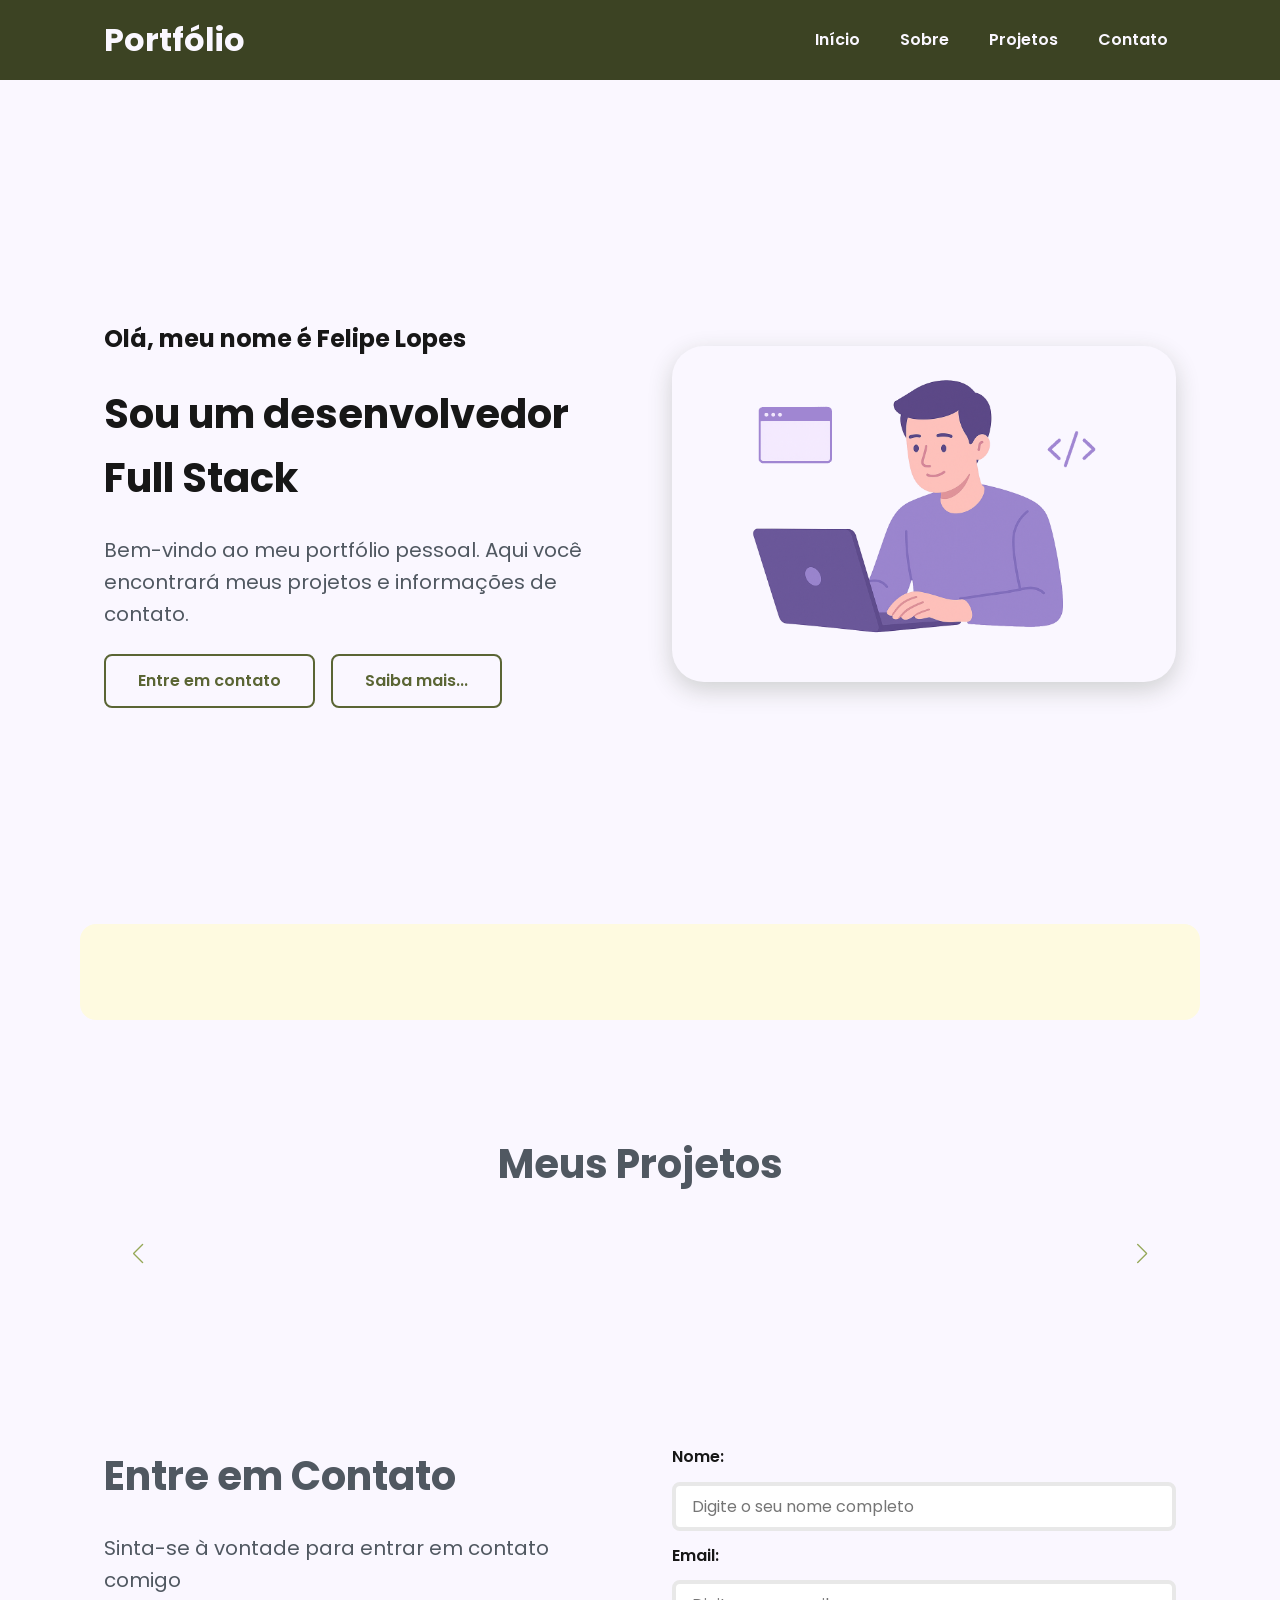
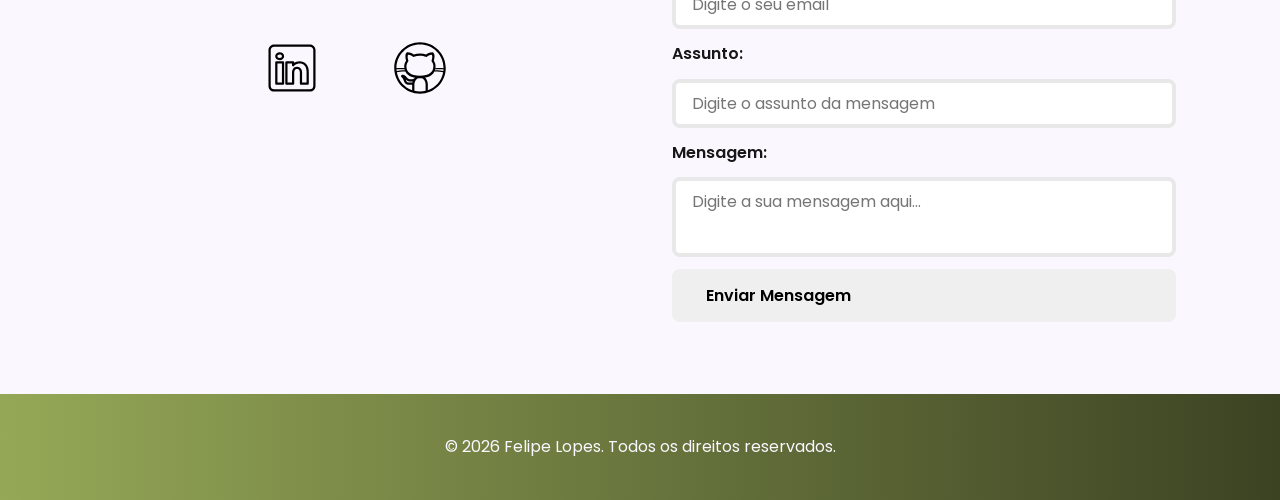
<file: index.html>
<!DOCTYPE html>
<html lang="pt-br">

<head>
    <!-- Fontes do Google -->
    <link rel="preconnect" href="https://fonts.googleapis.com">
    <link rel="preconnect" href="https://fonts.gstatic.com" crossorigin>

    <!-- Fonte do Google - Poppins -->
    <link href="https://fonts.googleapis.com/css2?family=Poppins&display=swap" rel="stylesheet">

    <meta charset="UTF-8">
    <meta name="viewport" content="width=device-width, initial-scale=1.0">

    <meta name="author" content="Felipe Lopes">

    <meta name="description" content="Portfólio Pessoal do Felipe Lopes,
                desenvolvedor Full Stack especializado em criar experiências
                digitais incríveis. Conheça meus projetos e entre em contato.">

    <meta name="robots" content="index, follow">

    <link rel="icon" type="image/svg+xml" href="./assets/img/favicon.svg">

    <!-- SWIPER CSS -->
    <link rel="stylesheet" href="https://cdn.jsdelivr.net/npm/swiper@11/swiper-bundle.min.css">

    <link rel="stylesheet" href="./assets/css/alter_styles.css">

    <title>Portfólio do Felipe Lopes</title>
</head>

<body>

    <header>
        <div class="menu-content">

            <a href="index.html" id="titulo">Portfólio</a>

            <nav>
                <ul class="menu-list">
                    <li><a href="#hero">Início</a></li>
                    <li><a href="#about">Sobre</a></li>
                    <li><a href="#projects">Projetos</a></li>
                    <li><a href="#contact">Contato</a></li>
                </ul>
            </nav>
        </div>
    </header>

    <main>
        <section id="hero" class="section-container hero-container">

            <article class="hero-content">

                <span>Olá, meu nome é Felipe Lopes</span>
                <h1>Sou um desenvolvedor Full Stack</h1>
                <p>Bem-vindo ao meu portfólio pessoal. Aqui você encontrará meus projetos e informações de contato.</p>
                <div class="buttons-container">
                    <a href="#contact" class="button-outline">Entre em contato</a>
                    <a href="#about" class="button-outline">Saiba mais...</a>
                </div>

            </article>

            <figure class="hero-image">
                <img src="./assets/img/foto_dev_man.svg" alt="Foto do autor do site, Felipe Lopes"
                    class="float-animation">
            </figure>
        </section>

        <section id="about" class="section-container about-container">

        </section>

        <section id="projects" class="section-container projects-container">

            <h2>Meus Projetos</h2>

            <!-- Swiper Container -->
            <div class="swiper projects-swiper">
                <div class="swiper-wrapper">

                </div>
            <!-- Botões de Navegação -->
                <div class="swiper-button-next"></div>
                <div class="swiper-button-prev"></div>

            <!-- Paginação -->
                <div class="swiper-pagination"></div>

            </div>

        </section>

        <section id="contact" class="section-container contact-container">

            <article class="contact-info">

                <h2>Entre em Contato</h2>
                <p>Sinta-se à vontade para entrar em contato comigo</p>

                <div class="social-container">

                    <a href="https://www.linkedin.com/in/dev-felipe-oliveira-lopes/" target="_blank" class="social-icon"
                        aria-label="LinkedIn">
                        <img src="./assets/icons/social/linkedin.svg" alt="Link para o LinkedIn">
                    </a>
                    <a href="https://github.com/Felipe-Lopes-code" target="_blank" class="social-icon"
                        aria-label="GitHub">
                        <img src="./assets/icons/social/github.svg" alt="Link para o GitHub">
                    </a>
                </div>
            </article>

            <form id="formulario" action="https://formsubmit.co/4aca6e06ee63559c2962ca36fed3d85a" method="POST">

                <input type="hidden" name="_next" value="https://felipe-lopes-code.github.io/portifolio/success.html">
                <input type="hidden" name="_captcha" value="false">

                <label for="nome">Nome:</label>
                <input id="nome" name="nome" type="text" placeholder="Digite o seu nome completo">
                <span id="erro-nome"></span>

                <label for="email">Email:</label>
                <input id="email" name="email" type="email" placeholder="Digite o seu email">
                <span id="erro-email"></span>

                <label for="assunto">Assunto:</label>
                <input id="assunto" name="assunto" type="text" placeholder="Digite o assunto da mensagem">
                <span id="erro-assunto"></span>

                <label for="mensagem">Mensagem:</label>
                <textarea id="mensagem" name="mensagem" placeholder="Digite a sua mensagem aqui..."></textarea>
                <span id="erro-mensagem"></span>

                <button class="button" type="submit">Enviar Mensagem</button>
            </form>

        </section>

    </main>

    <footer>
        <p>&copy; 2026 Felipe Lopes. Todos os direitos reservados.</p>
    </footer>

    <!-- SWIPER JS -->
    <script src="https://cdn.jsdelivr.net/npm/swiper@11/swiper-bundle.min.js"></script>

    <script src="./assets/js/script.js"></script>

</body>

</html>
</file>
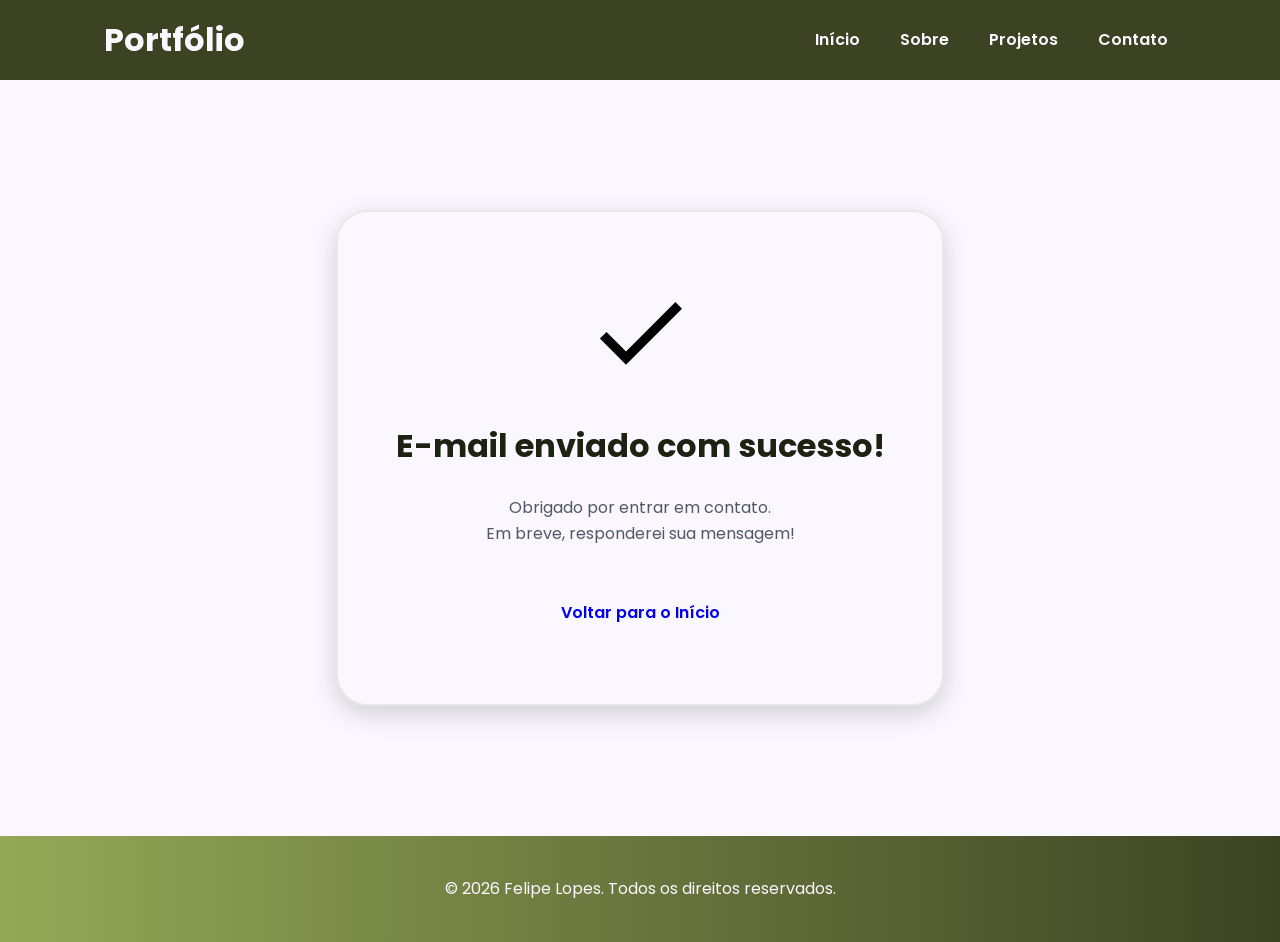
<file: success.html>
<!DOCTYPE html>
<html lang="pt-br">

<head>

    <!-- Fontes do Google -->
    <link rel="preconnect" href="https://fonts.googleapis.com">
    <link rel="preconnect" href="https://fonts.gstatic.com" crossorigin>

    <!-- Fonte do Google - Poppins -->
    <link href="https://fonts.googleapis.com/css2?family=Poppins&display=swap" rel="stylesheet">

    <meta charset="UTF-8">

    <meta name="viewport" content="width=device-width, initial-scale=1.0">

    <meta name="author" content="Generation Brasil">
    <meta name="description"
        content="Portfólio da Generation Brasil, desenvolvedor Full Stack especializado em criar experiências digitais incríveis. Conheça meus projetos e entre em contato.">
    <meta name="robots" content="index, follow">

    <link rel="icon" type="image/svg+xml" href="./assets/img/favicon.svg">

    <link rel="stylesheet" href="./assets/css/alter_styles.css">

    <title>Portfólio Generation Brasil</title>

</head>

<body>

    <!-- Cabeçalho da Página (header) -->
    <header>
        <div class="menu-content">
            <a href="index.html" id="titulo">Portfólio</a>

            <nav>
                <ul class="menu-list">
                    <li><a href="index.html">Início</a></li>
                    <li><a href="index.html#about">Sobre</a></li>
                    <li><a href="index.html#projects">Projetos</a></li>
                    <li><a href="index.html#contact">Contato</a></li>
                </ul>
            </nav>
        </div>
    </header>

    <!-- Seção Principal da Página (main) -->
    <main>

        <section class="success-container">
            <article class="success-content">

                <figure class="success-icon">
                    <img src="./assets/img/success.svg" alt="Ícone de sucesso" width="100px" class="float-animation">
                </figure>

                <h1>E-mail enviado com sucesso!</h1>
                <h2>Obrigado por entrar em contato. <br> Em breve, responderei sua mensagem!</h2>

                <a class="button" href="index.html">Voltar para o Início</a>

            </article>
        </section>

    </main>

    <!-- Rodapé da Página (footer) -->
    <footer>
        <p>&copy; 2026 Felipe Lopes. Todos os direitos reservados.</p>
    </footer>

</body>

</html>
</file>
<file: assets/css/alter_styles.css>
* {
    margin: 0;
    padding: 0;
    box-sizing: border-box;
    font-family: 'Poppins', sans-serif;
    font-weight: 400;
    text-decoration: none;
    outline: none;
}

/* Variáveis */
:root {
    --color-olive-leaf-50: #f4f6ee;
    --color-olive-leaf-100: #eaeedd;
    --color-olive-leaf-200: #d5dcbc;
    --color-olive-leaf-300: #c0cb9a;
    --color-olive-leaf-400: #aaba78;
    --color-olive-leaf-500: #95a857;
    --color-olive-leaf-600: #778745;
    --color-olive-leaf-700: #5a6534;
    --color-olive-leaf-800: #3c4323;
    --color-olive-leaf-900: #1e2211;
    --color-olive-leaf-950: #15180c;



    /* Cores Neutras */
    --gray-200: #e8e8e8;
    --gray-400: #505861;
    --black: #171717;
    --white: #FAF7FF;

    /* Cores de Estado */
    --error: #e63946;

    /* Sombras */
    --shadow-sm: 0 0.25rem 0.5rem rgba(0, 0, 0, 0.05);
    --shadow-md: 0 0.25rem 0.75rem rgba(40, 54, 24, 0.3);
    --shadow-lg: 0 0.5rem 1.5rem rgba(40, 54, 24, 0.2);

    /* Espaçamentos */
    --spacing-xs: 0.5rem;
    --spacing-sm: 1rem;
    --spacing-md: 1.5rem;
    --spacing-lg: 2rem;
    --spacing-xl: 3rem;
    --spacing-2xl: 4rem;

    /* Tamanhos de Fonte */
    --text-sm: 0.75rem;
    --text-base: 1rem;
    --text-lg: 1.25rem;
    --text-xl: 1.5rem;
    --text-2xl: 2rem;
    --text-3xl: 2.5rem;

    /* Border Radius */
    --radius-sm: 0.25rem;
    --radius-md: 0.5rem;
    --radius-lg: 1rem;
    --radius-xl: 2rem;
    --radius-full: 50%;

    /* Animação Padrão */
    --transition-default: all 0.3s ease;
}

html {
    scroll-behavior: smooth;
}

body {
    display: flex;
    flex-direction: column;
    min-height: 100vh;
    background-color: var(--white);
    color: var(--black);
    font-size: var(--text-base);
    line-height: 1.6;
}

main {
    flex: 1;
    padding: var(--spacing-md);
}

.section-container {
    max-width: 70rem;
    margin: 0 auto;
    padding: var(--spacing-xl) var(--spacing-md);
    scroll-margin-top: 6rem;
}

.buttons-container {
    display: flex;
    gap: var(--spacing-sm);
}

.button,
.button-outline {
    display: flex;
    padding: 0.75rem 2rem;
    border: 0.15rem solid transparent;
    border-radius: var(--radius-md);
    font-size: var(--text-base);
    font-weight: 600;
    text-align: center;
    cursor: pointer;
    transition: var(--transition-default);
}


.button-outline {
    border-color: var(--color-olive-leaf-700);
    background-color: transparent;
    color: var(--color-olive-leaf-700);
}

.button-outline:hover {
    border-color: var(--color-olive-leaf-700);
    background-color: var(--color-olive-leaf-500);
    color: var(--white);
    transform: translateY(-0.25rem);
}

/* Botões pequenos - Card Projetos */

.button.button-sm,
.button-outline.button-sm {
    min-width: 6rem;
    padding: 0.25rem var(--spacing-sm);
    border-width: 0.125rem;
    border-radius: 0.25rem;
    font-size: var(--text-sm);
}

header {
    position: sticky;
    top: 0;
    z-index: 1000;
    width: 100%;
    height: 5rem;
    border-bottom: var (--spacing-xs) solid var(--gray-200);
    box-shadow: var(--color-olive-leaf-800);
    background-color: var(--color-olive-leaf-800);
}

header a {
    color: var(--white);
    transition: color 0.3s ease;
    font-weight: 600;
}

header a:hover {
    color: var(--color-olive-leaf-100);
}

#titulo {
    font-size: var(--text-2xl);
    font-weight: 700;
}

.menu-content {
    display: flex;
    justify-content: space-between;
    align-items: center;
    max-width: 70rem;
    height: 100%;
    margin: 0 auto;
    padding: 0 var(--spacing-md);
}

.menu-list {
    display: flex;
    gap: var(--spacing-md);
    list-style: none;
}

.menu-list a {
    padding: var(--spacing-xs);
}

/* Seção Hero*/
.hero-container {
    display: flex;
    align-items: center;
    gap: var(--spacing-2xl);
    min-height: calc(100vh - 5rem);
}

.hero-content {
    display: flex;
    flex: 1;
    flex-direction: column;
    gap: var(--spacing-md);
}

.hero-content span {
    font-size: var(--text-xl);
    font-weight: 700;
}

.hero-content h1 {
    font-size: var(--text-3xl);
    font-weight: 700;
}

/* configura todos os parágrafos */
.hero-content p,
.about-content p,
.contact-info p {
    font-size: var(--text-lg);
    color: var(--gray-400);
}

.hero-image {
    flex: 1;
    display: flex;
    justify-content: center;
}

.hero-image img {
    width: 100%;
    max-width: 100%;
    border-radius: var(--radius-xl);
    box-shadow: var(--shadow-lg);
}

/* Animação Flutuante */
@keyframes float {

    0%,
    100% {
        transform: translateY(0);
    }

    50% {
        transform: translateY(-1.25rem);
    }

}

/* Usa animação */
.float-animation {
    animation: float 3s ease-in-out infinite;
}


/* Seção About */

.about-container {
    display: flex;
    flex-direction: row;
    align-items: center;
    gap: var(--spacing-2xl) auto;
    border-radius: var(--radius-lg);
    background-color: #FEFAE0;
}

/* Imagem de perfil */
.about-image {
    flex: 0 0 17.5rem;
}

.about-image img {
    width: 100%;
    border: 0.35rem solid var(--color-olive-leaf-500);
    max-width: 22rem;
    border-radius: var(--radius-full);
    box-shadow: var(--shadow-lg);
}

.contact-info h2,
.projects-container h2,
.about-content h2 {
    margin-bottom: var(--spacing-md);
    font-size: var(--text-3xl);
    font-weight: 700;
    color: var(--gray-400);
}

.about-content p {
    margin-bottom: var(--spacing-sm);
    padding: var(--spacing-md);
    text-align: justify;
}

.about-content h2 {
    padding: var(--spacing-md);
    
}

/* Container de Botões + Estatísticas */
.about-buttons-data {
    display: flex;
    justify-content: space-between;
    align-items: center;
    gap: var(--spacing-lg);
    margin-top: var(--spacing-lg);
}

.about-buttons-data .button {
    margin-right: auto;
}

/* Estatísticas do GitHub (Seguidores / Repositórios) */
.data-container {
    display: flex;
    gap: var(--spacing-lg);
    margin-top: 0;
}

.data-item {
    display: flex;
    flex-direction: column;
    align-items: center;
}

.data-number {
    font-size: var(--text-xl);
    font-weight: 700;
    text-align: center;
    color: var(--color-olive-leaf-600);
}

.data-label {
    font-size: var(--text-base);
    text-align: center;
    color: var(--gray-400);
}


/* projects */

.projects-container {
    scroll-margin-top: 3rem;
    margin: var(--spacing-2xl) auto;
    text-align: center;
}

.projects-swiper {
    position: relative;
    width: 100%;
    padding: var(--spacing-sm) var(--spacing-xl) var(--spacing-xl);
    overflow: hidden;
}

/* cards projects */

.project-card {
    display: flex;
    flex-direction: column;
    width: 100%;
    height: 100%;
    border: 0.15rem solid var(--grey-200);
    border-radius: var(--radius-lg);
    background-color: var(--white);
    box-shadow: var(--shadow-sm);
    overflow: hidden;
    transition: var(--transition-default);
}

.project-card:hover {
    box-shadow: var(--shadow-lg);
}

.project-image {
    display: flex;
    justify-content: center;
    align-items: center;
    width: 100%;
    height: 10rem;
    background: linear-gradient(135deg, var(--color-olive-leaf-50) 0%, var(--color-olive-leaf-100) 100%);
}

.project-image img {
    width: 75%;
    height: 75%;
    max-width: 7rem;
    max-height: 7rem;
    object-fit: contain;
    transition: transform 0.3s ease;
}

.project-content {
    display: flex;
    flex-direction: column;
    justify-content: space-between;
    text-align: left;
    flex: 1;
    padding: var(--spacing-md);
}

.project-content h3 {
    font-size: var(--text-lg);
    font-weight: 700;
    margin-bottom: 0.75rem;
}

.project-content p {
    flex: 1;
    font-size: var(--text-base);
    color: var(--gray-400);
    margin-bottom: var(--spacing-sm);
}

.project-tags {
    display: flex;
    flex-wrap: wrap;
    gap: var(--spacing-xs);
}

.tag {
    padding: 0.375rem 0.75rem;
    border-radius: var(--radius-sm);
    background-color: var(--color-olive-leaf-100);
    font-size: var(--text-sm);
    font-weight: 600;
    color: var(--color-olive-leaf-800);
}

.project-buttons {
    display: flex;
    justify-content: center;
    text-align: center;
    gap: 0.75rem;
    margin-top: var(--spacing-sm);
    border-radius: var(--radius-sm);
}

/* Configuração do Swiper */

.swiper-wrapper {

    align-items: stretch;

}

.swiper-slide {

    display: flex;
    justify-content: center;
    align-items: stretch;
    height: auto;

}

/* Botões do Swiper (navegação) */

.swiper-button-next,
.swiper-button-prev {

    width: 3rem;

    height: 3rem;

}

.swiper-button-next:after,

.swiper-button-prev:after {

    font-size: var(--text-lg);

    color: var(--color-olive-leaf-500);

}

.swiper-button-next:hover:after,

.swiper-button-prev:hover:after {

    color: var(--color-olive-leaf-800);

}

/* Indicadores de paginação */

.swiper-pagination-bullet {

    width: 0.75rem;

    height: 0.75rem;

    background-color: var(--gray-200);

    opacity: 1;

}

.swiper-pagination-bullet-active {

    width: var(--spacing-lg);

    border-radius: var(--radius-sm);

    background-color: var(--color-olive-leaf-500);

}

.contact-container {
    display: grid;
    grid-template-columns: 1fr 1fr;
    gap: var(--spacing-2xl);
}

.contact-info h2 {
    margin-bottom: var(--spacing-md);
}

.contact-info p {
    margin-bottom: var(--spacing-lg);
}

.social-container {
    display: flex;
    justify-content: center;
    gap: var(--spacing-xl);
}

.social-icon {
    width: 5rem;
    height: 5rem;
    padding: 0.75rem;
    border-radius: var(--radius-md);
    transition: var(--transition-default);
}

.social-icon img {
    width: 100%;
    filter: brightness(0) saturate(100%);
    transition: filter 0.3s ease;
}

.social-icon img:hover {
    filter: brightness(0) saturate(100%) invert(27%) sepia(16%) saturate(553%) hue-rotate(33deg) brightness(86%) contrast(80%);
}

/* formulário */

form {
    display: flex;
    flex-direction: column;
    gap: 0.75rem;
}

form label {
    font-size: var(--text-base);
    font-weight: 600;
}

form input,
form textarea {
    width: 100%;
    padding: 0.5rem var(--spacing-sm);
    border: 0.25rem solid var(--gray-200);
    border-radius: var(--radius-md);
    font-family: inherit;
    font-size: var(--text-base);
    transition: border-color 0.3s ease;
}

form input:focus,
form textarea:focus {
    border-color: var(--color-olive-leaf-500);
    outline: none;
}

form textarea {
    resize: none;
    min-height: 5rem;
}

form span {
    margin-top: -0.75rem;
    font-size: var(--text-sm);
    color: var(--error);
}

/* Footer */

footer {
    padding: 2.5rem;
    background: linear-gradient(to right, var(--color-olive-leaf-500), var(--color-olive-leaf-800));
    font-weight: 600;
    text-align: center;
    color: var(--white);
}

/* seção sucesso */

.success-container {
    display: flex;
    justify-content: center;
    align-items: center;
    min-height: calc(100vh - 12rem);
    padding: var(--spacing-xl) var(--spacing-md);
}

.success-content {
    display: flex;
    flex-direction: column;
    align-items: center;
    text-align: center;
    gap: var(--spacing-md);
    max-width: 38rem;
    width: 100%;
    padding: var(--spacing-2xl) var(--spacing-xl);
    background-color: var(--white);
    border: 0.15rem solid var(--gray-200);
    border-radius: var(--radius-xl);
    box-shadow: var(--shadow-lg);
}

.success-icon {
    display: flex;
    justify-content: center;
    align-items: center;
    margin-bottom: var(--spacing-xs);
}

.success-icon img {
    width: 7rem;
    height: auto;
}

.success-content h1 {
    font-size: var(--text-2xl);
    font-weight: 700;
    color: var(--color-olive-leaf-900);
}

.success-content h2 {
    font-size: var(--text-base);
    font-weight: 400;
    color: var(--gray-400);
    line-height: 1.6;
}

.success-content .button {
    margin-top: var(--spacing-sm);
}

@media screen and (max-width: 1024px) {

    .section-container {
        padding: var(--spacing-lg) var(--spacing-md);
    }

    .section-container h1 {
        font-size: var(--text-3xl);
    }

    .section-container h2 {
        font-size: var(--text-2xl);
    }

    .section-container p {
        font-size: var(--text-base);
    }

    .section-container span {
        font-size: var(--text-lg);
    }

    .success-content h1 {
        font-size: var(--text-3xl);
    }

    .success-content h2 {
        font-size: var(--text-xl);
    }

    @media (max-width: 768px) {
        .menu-list {
            display: none;
        }

        .about-container {
            flex-direction: column;
            text-align: center;
        }

        .about-buttons-data {
            align-items: center;
        }

        .data-container {
            justify-content: center;
        }

    }

    .hero-container {
        flex-direction: column-reverse;
        gap: var(--spacing-lg);
        min-height: 60vh;
        text-align: center;
    }

    .hero-content,
    .hero-image {
        width: 90%;
    }

    .hero-image img {
        object-fit: cover;
    }

    .buttons-container {
        justify-content: center;
        width: 100%;
    }

    .hero-container .button,
    .hero-container .button-outline {
        padding: 0.75rem 1.5rem;
        font-size: 0.95rem;
        white-space: nowrap;
    }

    .about-container {
        flex-direction: column;
        gap: var(--spacing-md);
        margin: var(--spacing-lg);
        padding: var(--spacing-lg);
    }

    .about-image {
        flex: 0 0 auto;
        width: 100%;
        display: flex;
        justify-content: center;
    }

    .about-image img {
        max-width: 16rem;
        width: 100%;
    }

    .about-content {
        width: 100%;
    }

    .about-content h2 {
        text-align: center;
    }

    .about-buttons-data {
        flex-direction: column;
        gap: var(--spacing-md);
        align-items: stretch;
    }

    .about-buttons-data .button {
        margin-right: 0;
    }

    .data-container {
        justify-content: center;
        width: 100%;
    }

    .projects-swiper {
        margin: 0;
        padding: var(--spacing-sm) var(--spacing-lg) 2.5rem;
    }

    .projects-card {
        width: 100%;
        height: 30rem;
        min-height: 30rem;
        max-height: 30rem;
        max-width: 100%;
    }

    .project-content {
        display: flex;
        flex-direction: column;
        justify-content: space-between;
        height: 100%;
    }

    .project-content p {
        flex: 1;
        overflow: hidden;
    }

    .project-tags {
        min-height: 2.5rem;
        align-items: flex-start;
    }

    .swiper-wrapper {
        align-items: stretch;
    }

    .swiper-slide {
        display: flex;
        justify-content: center;
        align-items: stretch;
        height: auto;
    }

    .swiper-button-next,
    .swiper-button-prev {
        display: none;
    }

    .contact-container {
        grid-template-columns: 1fr;
        gap: var(--spacing-lg);
        width: 90%;
        margin: 0 auto;
    }

    .success-container {
        padding: var(--spacing-xl) var(--spacing-md);
        min-height: calc(100vh - 10rem);
    }

    .success-content {
        gap: var(--spacing-lg);
        max-width: 35rem;
    }

    .success-icon {
        width: 6rem;
        height: 6rem;
    }

    .success-icon img {
        width: 5rem;
        height: 5rem;
    }
}

@media screen and (max-width: 480px) {

    .section-container {
        padding: var(--spacing-md) var (--spacing-sm);
    }

    .section-container h1 {
        font-size: var(--text-xl);
    }

    .section-container h2 {
        font-size: var(--text-xl);
    }

    .section-container p {
        font-size: var(--text-base);
    }

    .section-container span {
        font-size: var(--text-lg);
    }

    .success-content h1 {
        font-size: var(--text-xl);
    }

    .success-content h2 {
        font-size: var(--text-base);
    }

    #titulo {
        font-size: var(--text-xl);
    }

    .menu-list {
        display: none;
    }

    .hero-container {
        gap: var(--spacing-sm);
    }

    .hero-content {
        gap: var(--spacing-xs);
        width: 100%;
    }

    .buttons-container {
        flex-direction: column;
        gap: 0.75rem;
        width: 100%;
    }

    .buttons-container .button,
    .buttons-container .button-outline {
        width: 100%;
    }

    .hero-container .button,
    .hero-container .button-outline {
        padding: 0.75rem 1rem;
        font-size: 0.95rem;
        white-space: nowrap;
    }

    .hero-image {
        width: 100%;
    }

    .hero-image img {
        max-width: 20rem;
    }

    .about-container {
        margin: var(--spacing-lg) 0.5rem;
        padding: var(--spacing-md);
    }


    .about-image img {
        max-width: 14rem;
    }

    .about-content h2 {
        text-align: center;
    }

    .about-buttons-data .button,
    .about-buttons-data .button-outline {
        width: 100%;
        padding: 0.75rem var(--spacing-lg);
        font-size: var(--text-base);
        text-align: center;
    }

    .data-number {
        font-size: var(--text-lg);
    }

    .data-label {
        font-size: var(--text-sm);
    }

    .projects-container {
        margin: var(--spacing-lg) auto 0;
    }

    .projects-swiper {
        position: relative;
        margin: 0;
        padding: var(--spacing-sm) 0 2rem 0;
        overflow: visible;
    }

    .projects-card {
        width: 100%;
        height: 20rem;
        max-width: 20rem;
    }

    .project-image {
        height: 10rem;
    }

    .project-content {
        padding: var(--spacing-md);
    }

    .project-content h3 {
        font-size: 1.25rem;
    }

    .project-content p {
        font-size: 0.95rem;
    }

    .contact-container {
        width: 100%;
    }

    .contact-info p {
        margin-bottom: var(--spacing-md);
    }

    .social-container {
        flex-wrap: wrap;
        gap: var(--spacing-lg);
        margin-bottom: var(--spacing-xs);
    }

    .social-icon {
        width: 4rem;
        height: 4rem;
    }

    form {
        gap: var(--spacing-sm);
    }

    form label {
        font-size: 0.95rem;
    }

    form input,
    form textarea {
        padding: 0.75rem;
        font-size: var(--text-base);
    }

    form button {
        padding: 0.75rem var(--spacing-md);
        font-size: var(--text-base);
    }

    footer {
        padding: var(--spacing-md) var(--spacing-sm);
        font-size: var(--text-sm);
    }

    .success-container {
        padding: var(--spacing-lg) var(--spacing-sm);
        min-height: calc(100vh - 8rem);
    }

    .success-content {
        gap: var(--spacing-md);
        max-width: 100%;
        padding: 0 var(--spacing-sm);
    }

    .success-icon img {
        width: 4rem;
        height: 4rem;
    }

    .success-content .button {
        width: 100%;
        max-width: 20rem;
        padding: 0.75rem var(--spacing-lg);
    }
}
</file>
